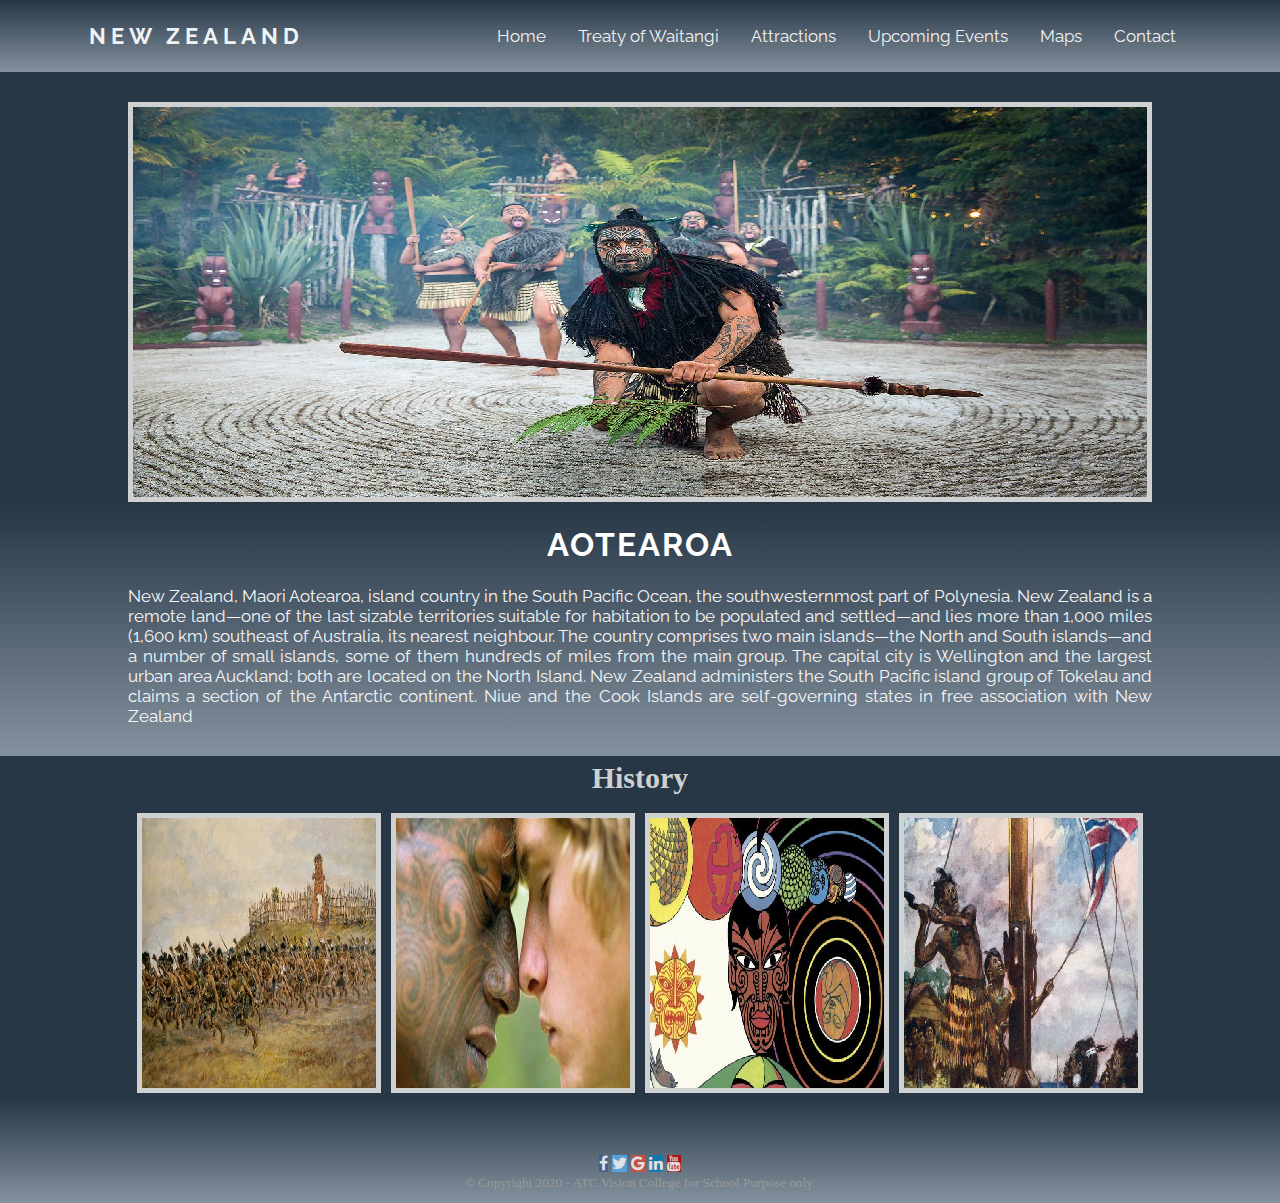
<file: index.html>
<!DOCTYPE html>
<html lang="en">
<head>
    <meta charset="UTF-8">
    <meta name="viewport" content="width=device-width, initial-scale=1.0">
    <meta http-equiv="X-UA-Compatible" content=ie=edge">
    <link href="https://fonts.googleapis.com/css2?family=Raleway:wght@100&display=swap" rel="stylesheet">
    <link rel="stylesheet" href="CSS/webstyle.css">
    <!--w3school css source link for social media icons-->
    <link rel="stylesheet" href="https://cdnjs.cloudflare.com/ajax/libs/font-awesome/4.7.0/css/font-awesome.min.css">
    <link rel="icon" type="image/png" href="icons8-new-zealand-navigation-48.png"/>
    <!---->
    <title>Aotearoa</title>
</head>
<body>
    <nav>
        <div class="logo">
        <h4>New Zealand</h4>
        </div>
        <ul class="nav-links">
          <li>
            <a href="index.html">Home</a>
        </li>
        <li>
            <a href="treatywaitangi.html">Treaty of Waitangi</a>
        </li>
        <li>
            <a href="attractions.html">Attractions</a>
        </li>
        <li>
            <a href="upcomingevents.html">Upcoming Events</a>
        </li>
        <li>
            <a href="map.html">Maps</a>
        </li>
        <li>
            <a href="contactpage.html">Contact</a>
        </li>
        </ul>
        <div class="burger">
            <div class="line1"></div>
            <div class="line2"></div>
            <div class="line3"></div>
        </div>
    </nav>

<!--homepage Image Slideshow-->
   
  <div class="slider">
        
        <img name="slide" width="100%" height="400" margin="5px"/>
    </div>
 <div class="content-area group">

    
    <div class="main-area">
        <h2>Aotearoa</h2>
  
        <p>New Zealand, Maori Aotearoa, island country in the South Pacific Ocean, the southwesternmost part of Polynesia. New Zealand is a remote land—one of the last sizable territories suitable for habitation to be populated and settled—and lies more than 1,000 miles (1,600 km) southeast of Australia, its nearest neighbour. The country comprises two main islands—the North and South islands—and a number of small islands, some of them hundreds of miles from the main group. The capital city is Wellington and the largest urban area Auckland; both are located on the North Island. New Zealand administers the South Pacific island group of Tokelau and claims a section of the Antarctic continent. Niue and the Cook Islands are self-governing states in free association with New Zealand</p>
    </div>

    
<!--3 equal columns source code from w3school instead of text i changed it into image and added overlay text-->
<h3>History</h3>
<div class="container"></div>
<div class="row">
    <div class="column">
      <img src="images/mao.jpg" style="width:100%" height="280">
      <div class="overlay">
        <div class="text" style="width:85%">The <b>Māori</b> are the indigenous Polynesian people of mainland New Zealand. Māori originated with settlers from eastern Polynesia, who arrived in New Zealand in several waves of waka (canoe) voyages between roughly 1320 and 1350.Over several centuries in isolation, these settlers developed their own distinctive culture, whose language, mythology, crafts and performing arts evolved independently from those of other eastern Polynesian cultures. Some early Māori moved to the Chatham Islands where their descendants became New Zealand's other indigenous Polynesian ethnic group, the Moriori.</div>
      </div>
    </div>
    <div class="column">
      <img src="images/hongi.jpg" style="width:100%" height="280">
      <div class="overlay">
        <div class="text" style="width:80%">The arrival of <b>Europeans</b> in New Zealand, starting in the 17th century, brought enormous changes to the Māori way of life. Māori people gradually adopted many aspects of Western society and culture. Initial relations between Māori and Europeans were largely amicable, and with the signing of the Treaty of Waitangi in 1840, the two cultures coexisted. massive land confiscations.</div>
      </div>
    </div>
    <div class="column">
      <img src="images/maui.jpg" style="width:100%" height="280">
      <div class="overlay">
        <div class="text" style="width:80%">According to Māori history, the North Island of New Zealand is known as Te Ika a Maui – 'Maui's fish'. Maui appears in many Māori and Polynesian legends; he was the clever, gifted demigod of supernatural parents. But one of his most impressive achievements was fishing up New Zealand's North Island</div>
      </div>
    </div>
    <div class="column">
        <img src="images/maoflag.jpg" style="width:100%" height="280">
        <div class="overlay">
          <div class="text" style="width:80%">After the New Zealand Wars ended in 1872, the King Country remained closed to Pākehā for more than a decade, until Ngāti Maniapoto leaders agreed to the construction of the North Island Main Trunk railway in the mid-1880s.South Taranaki resisted settler incursions until 1881, when the assertive Parihaka community was dispersed by the colonial army. Resistance flared briefly in Hokianga in 1898, and parts of Urewera remained off-limits to Pākehā until 1916.</div>
        </div>
      </div>
  </div>
 
    
    <div class="footer">
        <footer>
             <!--social media icons-->
    <div class="icon-bar">
        <a href="#" class="facebook"><i class="fa fa-facebook"></i></a> 
        <a href="#" class="twitter"><i class="fa fa-twitter"></i></a> 
        <a href="#" class="google"><i class="fa fa-google"></i></a> 
        <a href="#" class="linkedin"><i class="fa fa-linkedin"></i></a>
        <a href="#" class="youtube"><i class="fa fa-youtube"></i></a> 
      </div>
    
            <small>&copy; Copyright 2020 - ATC Vision College for School Purpose only.</small>
          </footer>
    </div>
    
</div>
    
    <!--Javasript link file-->
    <script src="javascript/javafile.js"></script>


</body>
</html>
</file>
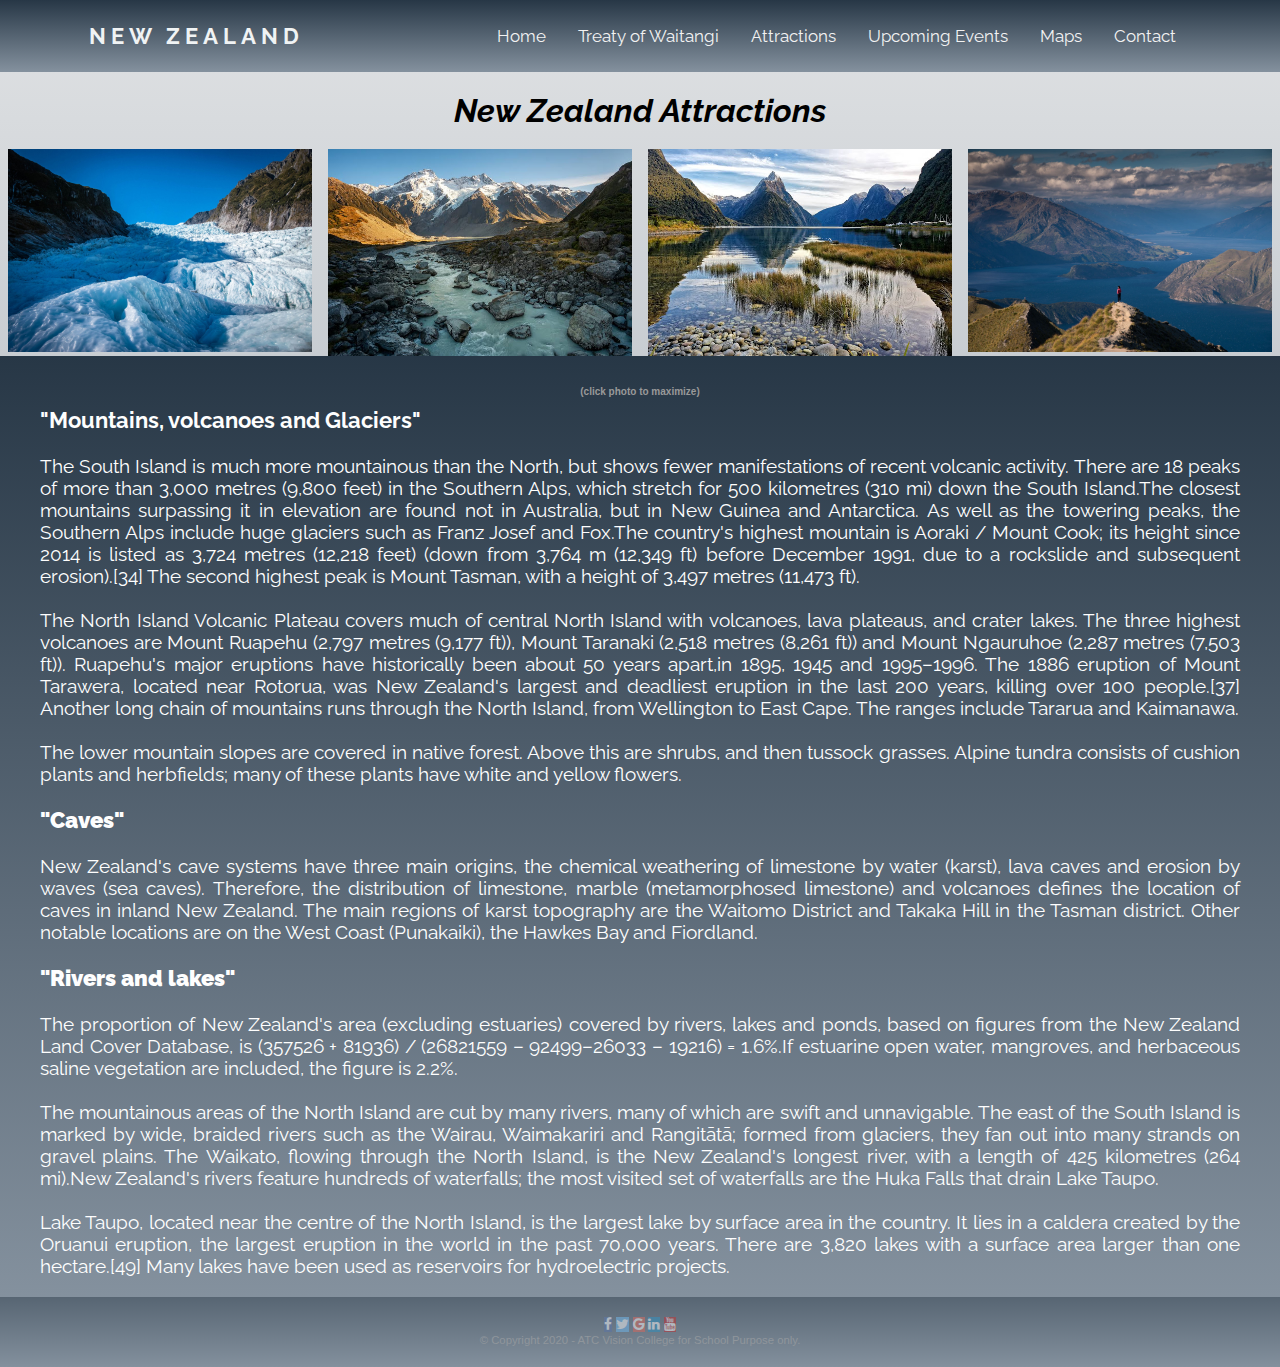
<file: attractions.html>
<!DOCTYPE html>
<html lang="en">
<head>
    <meta charset="UTF-8">
    <meta name="viewport" content="width=device-width, initial-scale=1.0">
    <meta http-equiv="X-UA-Compatible" content=ie=edge">
    <link href="https://fonts.googleapis.com/css2?family=Raleway:wght@100&display=swap" rel="stylesheet">
    <link rel="stylesheet" href="CSS/attractionscss.css">
    <!--w3school css source link for social media icons-->
    <link rel="stylesheet" href="https://cdnjs.cloudflare.com/ajax/libs/font-awesome/4.7.0/css/font-awesome.min.css">
    <link rel="icon" type="image/png" href="icons8-new-zealand-navigation-48.png"/>
    <!---->
    <title>Aotearoa</title>
</head>
<body>
    <nav>
        <div class="logo">
        <h4>New Zealand</h4>
        </div>
        <ul class="nav-links">
          <li>
            <a href="index.html">Home</a>
        </li>
        <li>
            <a href="treatywaitangi.html">Treaty of Waitangi</a>
        </li>
        <li>
            <a href="attractions.html">Attractions</a>
        </li>
        <li>
            <a href="upcomingevents.html">Upcoming Events</a>
        </li>
        <li>
            <a href="map.html">Maps</a>
        </li>
        <li>
            <a href="contactpage.html">Contact</a>
        </li>
        <div class="burger">
            <div class="line1"></div>
            <div class="line2"></div>
            <div class="line3"></div>
        </div>
    </nav>

    <!--Images Slide Modal-->

    <!-- Trigger the Modal -->
    <h1>New Zealand Attractions</h1>

    <div class="row">
      <div class="column">
        <img src="images/foxglacier.jpg" style="width:100%" onclick="openModal();currentSlide(1)" class="hover-shadow cursor">
      </div>
      <div class="column">
        <img src="images/aoraki:mountcook.jpg" style="width:100%" onclick="openModal();currentSlide(2)" class="hover-shadow cursor">
      </div>
      <div class="column">
        <img src="images/milford.jpg" style="width:100%" onclick="openModal();currentSlide(3)" class="hover-shadow cursor">
      </div>
      <div class="column">
        <img src="images/royspeak.jpg" style="width:100%" onclick="openModal();currentSlide(4)" class="hover-shadow cursor">
      </div>
    
    </div>
    
    <div id="myModal" class="modal">
      <span class="close cursor" onclick="closeModal()">&times;</span>
      <div class="modal-content">
    
        <div class="mySlides">
          <div class="numbertext">1 / 4</div>
          <img src="images/foxglacier.jpg" style="width:100%">
        </div>
    
        <div class="mySlides">
          <div class="numbertext">2 / 4</div>
          <img src="images/aoraki:mountcook.jpg" style="width:100%">
        </div>
    
        <div class="mySlides">
          <div class="numbertext">3 / 4</div>
          <img src="images/milford.jpg" style="width:100%">
        </div>
        
        <div class="mySlides">
          <div class="numbertext">4 / 4</div>
          <img src="images/royspeak.jpg" style="width:100%">
        </div>
        
        <a class="prev" onclick="plusSlides(-1)">&#10094;</a>
        <a class="next" onclick="plusSlides(1)">&#10095;</a>
    
        <div class="caption-container">
          <p id="caption"></p>
        </div>
    
    
        <div class="column">
          <img class="demo cursor" src="images/foxglacier.jpg" style="width:100%" onclick="currentSlide(1)" alt="Fox Glacier">
        </div>
        <div class="column">
          <img class="demo cursor" src="images/aoraki:mountcook.jpg" style="width:100%" onclick="currentSlide(2)" alt="Aoraki / Mount Cook ">
        </div>
        <div class="column">
          <img class="demo cursor" src="images/milford.jpg" style="width:100%" onclick="currentSlide(3)" alt="Milford Sound">
        </div>
        <div class="column">
          <img class="demo cursor" src="images/royspeak.jpg" style="width:100%" onclick="currentSlide(4)" alt="Roys Peak">
        </div>
      </div>
    </div>
    <div class="content-area group">

        <div class="main-area">
          <h2>(click photo to maximize)</h2>

          <h3>"Mountains, volcanoes and Glaciers"</h3>
          <br>
    
         <p>The South Island is much more mountainous than the North, but shows fewer manifestations of recent volcanic activity. There are 18 peaks of more than 3,000 metres (9,800 feet) in the Southern Alps, which stretch for 500 kilometres (310 mi) down the South Island.The closest mountains surpassing it in elevation are found not in Australia, but in New Guinea and Antarctica. As well as the towering peaks, the Southern Alps include huge glaciers such as Franz Josef and Fox.The country's highest mountain is Aoraki / Mount Cook; its height since 2014 is listed as 3,724 metres (12,218 feet) (down from 3,764 m (12,349 ft) before December 1991, due to a rockslide and subsequent erosion).[34] The second highest peak is Mount Tasman, with a height of 3,497 metres (11,473 ft).</p>
            <br>
           <p>The North Island Volcanic Plateau covers much of central North Island with volcanoes, lava plateaus, and crater lakes. The three highest volcanoes are Mount Ruapehu (2,797 metres (9,177 ft)), Mount Taranaki (2,518 metres (8,261 ft)) and Mount Ngauruhoe (2,287 metres (7,503 ft)). Ruapehu's major eruptions have historically been about 50 years apart,in 1895, 1945 and 1995–1996. The 1886 eruption of Mount Tarawera, located near Rotorua, was New Zealand's largest and deadliest eruption in the last 200 years, killing over 100 people.[37] Another long chain of mountains runs through the North Island, from Wellington to East Cape. The ranges include Tararua and Kaimanawa.</p> 
            <br>
            <p>The lower mountain slopes are covered in native forest. Above this are shrubs, and then tussock grasses. Alpine tundra consists of cushion plants and herbfields; many of these plants have white and yellow flowers.</p>     
            <br>
            <h3><b>"Caves"</b></h3>
            <br>
         <p>New Zealand's cave systems have three main origins, the chemical weathering of limestone by water (karst), lava caves and erosion by waves (sea caves). Therefore, the distribution of limestone, marble (metamorphosed limestone) and volcanoes defines the location of caves in inland New Zealand. The main regions of karst topography are the Waitomo District and Takaka Hill in the Tasman district. Other notable locations are on the West Coast (Punakaiki), the Hawkes Bay and Fiordland.</p>
            <br>
        <h3><b>"Rivers and lakes"</b></h3>
            <br>
            <p>The proportion of New Zealand's area (excluding estuaries) covered by rivers, lakes and ponds, based on figures from the New Zealand Land Cover Database, is (357526 + 81936) / (26821559 – 92499–26033 – 19216) = 1.6%.If estuarine open water, mangroves, and herbaceous saline vegetation are included, the figure is 2.2%.</p>
            <br>
            <p>The mountainous areas of the North Island are cut by many rivers, many of which are swift and unnavigable. The east of the South Island is marked by wide, braided rivers such as the Wairau, Waimakariri and Rangitātā; formed from glaciers, they fan out into many strands on gravel plains. The Waikato, flowing through the North Island, is the New Zealand's longest river, with a length of 425 kilometres (264 mi).New Zealand's rivers feature hundreds of waterfalls; the most visited set of waterfalls are the Huka Falls that drain Lake Taupo.</p>
            <br>
            <p>Lake Taupo, located near the centre of the North Island, is the largest lake by surface area in the country. It lies in a caldera created by the Oruanui eruption, the largest eruption in the world in the past 70,000 years. There are 3,820 lakes with a surface area larger than one hectare.[49] Many lakes have been used as reservoirs for hydroelectric projects.</p>
        </div>
    


        
    
      </div>
    
      <footer>
         <!--social media icons-->
    <div class="icon-bar">
      <a href="#" class="facebook"><i class="fa fa-facebook"></i></a> 
      <a href="#" class="twitter"><i class="fa fa-twitter"></i></a> 
      <a href="#" class="google"><i class="fa fa-google"></i></a> 
      <a href="#" class="linkedin"><i class="fa fa-linkedin"></i></a>
      <a href="#" class="youtube"><i class="fa fa-youtube"></i></a> 
    </div>
        <small>&copy; Copyright 2020 - ATC Vision College for School Purpose only.</small>
      </footer>
    </div>
    
    <!--Javasript link file-->
    <script src="javascript/javafile.js"></script>

</body>


</html>
</file>
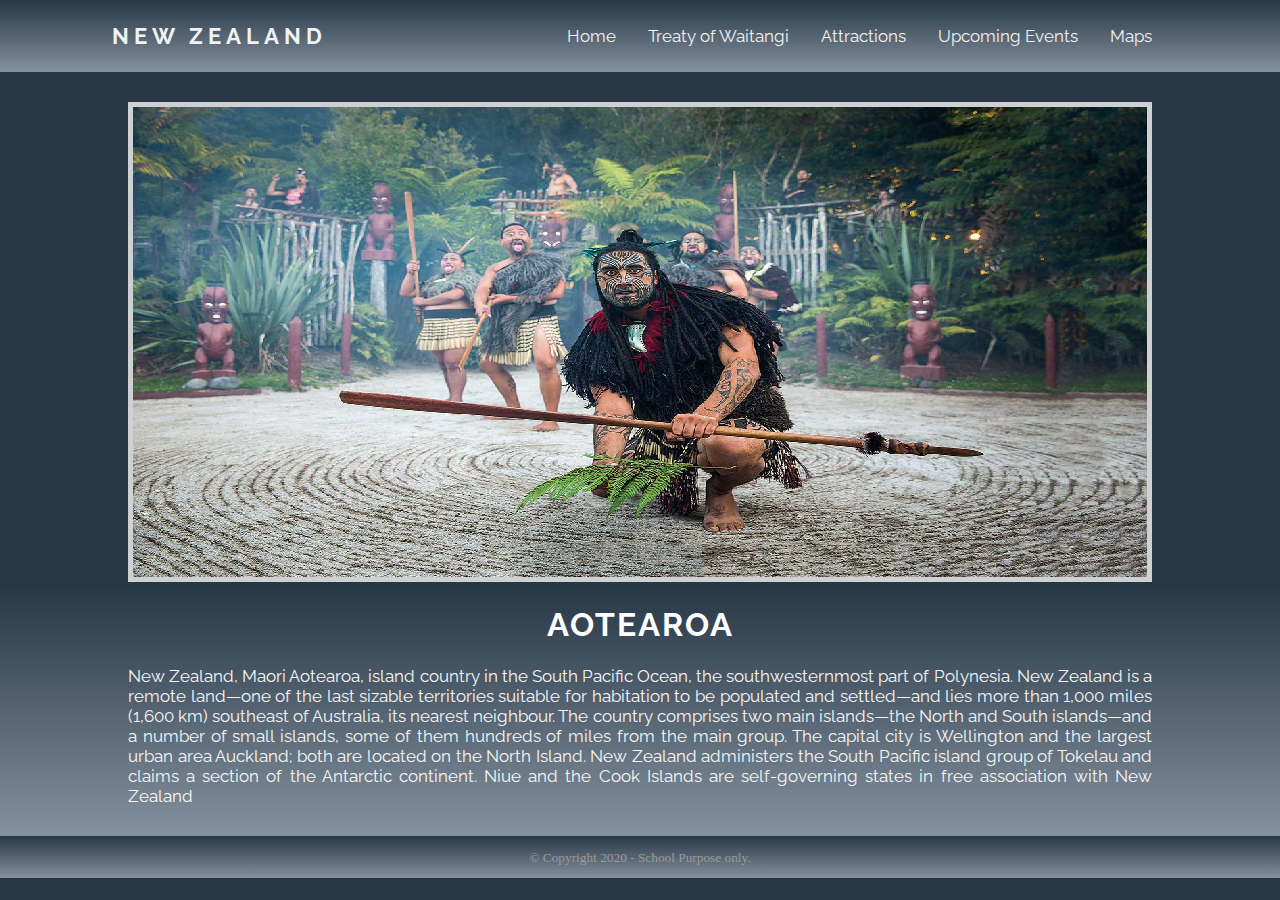
<file: navigation.html>
<!DOCTYPE html>
<html lang="en">
<head>
    <meta charset="UTF-8">
    <meta name="viewport" content="width=device-width, initial-scale=1.0">
    <meta http-equiv="X-UA-Compatible" content=ie=edge">
    <link href="https://fonts.googleapis.com/css2?family=Raleway:wght@100&display=swap" rel="stylesheet">
    <link rel="stylesheet" href="CSS/webstyle.css">
    <link rel="icon" type="image/png" href="icons8-new-zealand-navigation-48.png"/>
    <title>Aotearoa</title>
</head>
<body>
    <nav>
        <div class="logo">
        <h4>New Zealand</h4>
        </div>
        <ul class="nav-links">
            <li>
                <a href="index.html">Home</a>
            </li>
            <li>
                <a href="treatywaitangi.html">Treaty of Waitangi</a>
            </li>
            <li>
                <a href="attractions.html">Attractions</a>
            </li>
            <li>
                <a href="#">Upcoming Events</a>
            </li>
            <li>
                <a href="#">Maps</a>
            </li>
        </ul>
        <div class="burger">
            <div class="line1"></div>
            <div class="line2"></div>
            <div class="line3"></div>
        </div>
    </nav>
    <div class="slider">
        <!--homepage Image Slideshow-->
        <img name="slide" width="100%" height="480" margin="5px"/>
    </div>
 <div class="content-area group">

    
    <div class="main-area">
        <h2>Aotearoa</h2>
  
        <p>New Zealand, Maori Aotearoa, island country in the South Pacific Ocean, the southwesternmost part of Polynesia. New Zealand is a remote land—one of the last sizable territories suitable for habitation to be populated and settled—and lies more than 1,000 miles (1,600 km) southeast of Australia, its nearest neighbour. The country comprises two main islands—the North and South islands—and a number of small islands, some of them hundreds of miles from the main group. The capital city is Wellington and the largest urban area Auckland; both are located on the North Island. New Zealand administers the South Pacific island group of Tokelau and claims a section of the Antarctic continent. Niue and the Cook Islands are self-governing states in free association with New Zealand</p>
    </div>

   
    
    
    <div class="footer">
        <footer>
            <small>&copy; Copyright 2020 - School Purpose only.</small>
          </footer>
    </div>
    
</div>
    
    <!--Javasript link file-->
    <script src="javascript/javafile.js"></script>


</body>
</html>
</file>
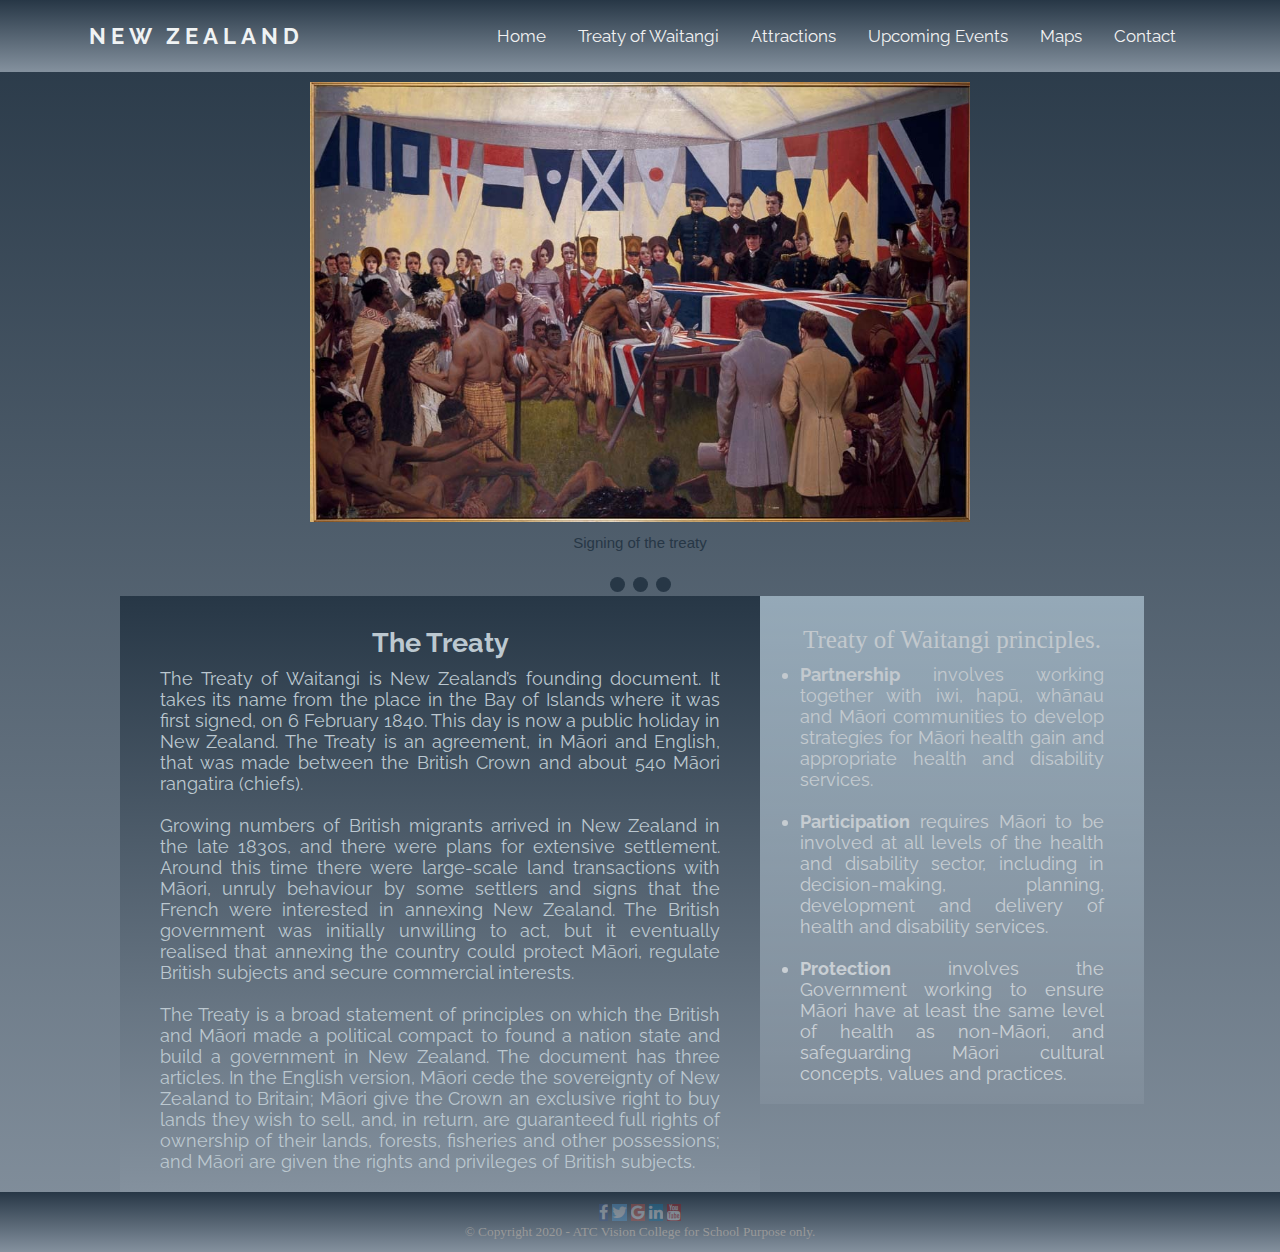
<file: treatywaitangi.html>
<!DOCTYPE html>
<html lang="en">
<head>
    <meta charset="UTF-8">
    <meta name="viewport" content="width=device-width, initial-scale=1.0">
    <meta http-equiv="X-UA-Compatible" content=ie=edge">
    <link href="https://fonts.googleapis.com/css2?family=Raleway:wght@100&display=swap" rel="stylesheet">
    <link rel="stylesheet" href="CSS/treatywaitangi.css">
    <!--w3school css source link for social media icons-->
    <link rel="stylesheet" href="https://cdnjs.cloudflare.com/ajax/libs/font-awesome/4.7.0/css/font-awesome.min.css">
    <link rel="icon" type="image/png" href="icons8-new-zealand-navigation-48.png"/>
    <!---->
    <title>Aotearoa</title>
</head>
<body>
    <nav>
        <div class="logo">
        <h4>New Zealand</h4>
        </div>
        <ul class="nav-links">
          <li>
            <a href="index.html">Home</a>
        </li>
        <li>
            <a href="treatywaitangi.html">Treaty of Waitangi</a>
        </li>
        <li>
            <a href="attractions.html">Attractions</a>
        </li>
        <li>
            <a href="upcomingevents.html">Upcoming Events</a>
        </li>
        <li>
            <a href="map.html">Maps</a>
        </li>
        <li>
            <a href="contactpage.html">Contact</a>
        </li>
        </ul>
        <div class="burger">
            <div class="line1"></div>
            <div class="line2"></div>
            <div class="line3"></div>
        </div>
    </nav>
    <div class="slideshow-container">

        <div class="mySlides fade">
          <img src="images/treaty1.jpg" style="width:100%">
          <div class="text">Signing of the treaty</div>
        </div>
        
        <div class="mySlides fade">
          <img src="images/treaty3.jpg" style="width:100%">
          <div class="text">Waitangi Treaty Copy</div>
        </div>
        
        <div class="mySlides fade">
          <img src="images/treaty5.jpg" style="width:100%">
          <div class="text">Creating understanding about the Treaty</div>
        </div>
        
        </div>
        <br>
        
        <div style="text-align:center">
          <span class="dot" onclick="currentSlide(1)"></span> 
          <span class="dot" onclick="currentSlide(2)"></span> 
          <span class="dot" onclick="currentSlide(3)"></span> 
        </div>
        <div class="content-area group">

            <div class="main-area">
              <h2>The Treaty</h2>
        
             <p>The Treaty of Waitangi is New Zealand’s founding document. It takes its name from the place in the Bay of Islands where it was first signed, on 6 February 1840. This day is now a public holiday in New Zealand. The Treaty is an agreement, in Māori and English, that was made between the British Crown and about 540 Māori rangatira (chiefs).</p>     
                <br>
             <p>Growing numbers of British migrants arrived in New Zealand in the late 1830s, and there were plans for extensive settlement. Around this time there were large-scale land transactions with Māori, unruly behaviour by some settlers and signs that the French were interested in annexing New Zealand. The British government was initially unwilling to act, but it eventually realised that annexing the country could protect Māori, regulate British subjects and secure commercial interests.</p>
                <br>
              <p>The Treaty is a broad statement of principles on which the British and Māori made a political compact to found a nation state and build a government in New Zealand. The document has three articles. In the English version, Māori cede the sovereignty of New Zealand to Britain; Māori give the Crown an exclusive right to buy lands they wish to sell, and, in return, are guaranteed full rights of ownership of their lands, forests, fisheries and other possessions; and Māori are given the rights and privileges of British subjects.</p>
            </div>
        
            <aside class="sidebar">
              <p>Treaty of Waitangi principles.</p>
              <ul class="principles">
                  <li><b>Partnership</b> involves working together with iwi, hapū, whānau and Māori communities to develop strategies for Māori health gain and appropriate health and disability services.</li>
                  <br>
                  <li><b>Participation</b> requires Māori to be involved at all levels of the health and disability sector, including in decision-making, planning, development and delivery of health and disability services.</li>
                  <br>
                  <li><b>Protection</b> involves the Government working to ensure Māori have at least the same level of health as non-Māori, and safeguarding Māori cultural concepts, values and practices.</li>
              </ul>
            </aside>
        
          </div>
        
          <footer>
             <!--social media icons-->
    <div class="icon-bar">
      <a href="#" class="facebook"><i class="fa fa-facebook"></i></a> 
      <a href="#" class="twitter"><i class="fa fa-twitter"></i></a> 
      <a href="#" class="google"><i class="fa fa-google"></i></a> 
      <a href="#" class="linkedin"><i class="fa fa-linkedin"></i></a>
      <a href="#" class="youtube"><i class="fa fa-youtube"></i></a> 
    </div>
            <small>&copy; Copyright 2020 - ATC Vision College for School Purpose only.</small>
          </footer>
        </div>
    <!--Javasript link file-->
    <script src="javascript/javafile.js"></script>
</body>
</html>
</file>
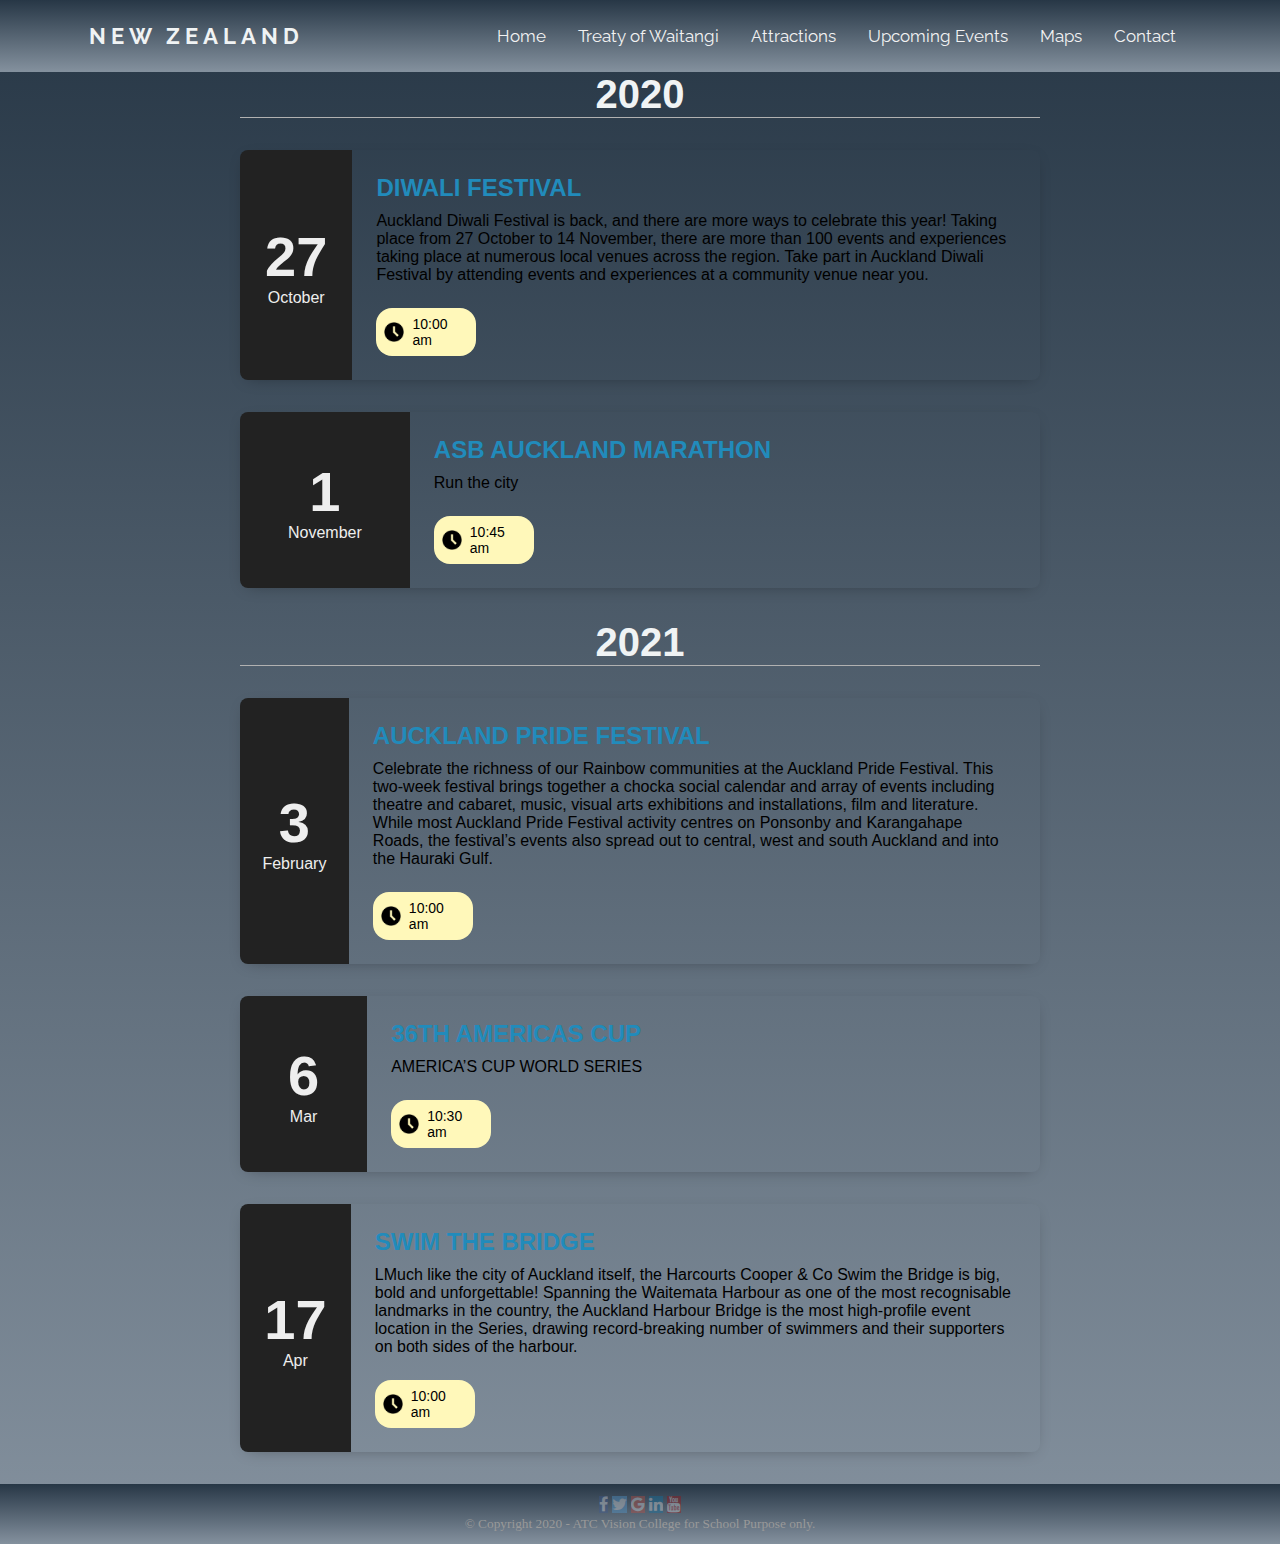
<file: upcomingevents.html>
<!DOCTYPE html>
<html lang="en">
<head>
    <meta charset="UTF-8">
    <meta name="viewport" content="width=device-width, initial-scale=1.0">
    <meta http-equiv="X-UA-Compatible" content=ie=edge">
    <link href="https://fonts.googleapis.com/css2?family=Raleway:wght@100&display=swap" rel="stylesheet">
    <link rel="stylesheet" href="CSS/upcomingevents.css">
    <!--w3school css source link for social media icons-->
    <link rel="stylesheet" href="https://cdnjs.cloudflare.com/ajax/libs/font-awesome/4.7.0/css/font-awesome.min.css">
    <link rel="icon" type="image/png" href="icons8-new-zealand-navigation-48.png"/>
    <!---->
    <title>Aotearoa</title>
</head>

<body>
    <nav>
        <div class="logo">
        <h4>New Zealand</h4>
        </div>
        <ul class="nav-links">
            <li>
                <a href="index.html">Home</a>
            </li>
            <li>
                <a href="treatywaitangi.html">Treaty of Waitangi</a>
            </li>
            <li>
                <a href="attractions.html">Attractions</a>
            </li>
            <li>
                <a href="upcomingevents.html">Upcoming Events</a>
            </li>
            <li>
                <a href="map.html">Maps</a>
            </li>
            <li>
                <a href="contactpage.html">Contact</a>
            </li>
        </ul>
        <div class="burger">
            <div class="line1"></div>
            <div class="line2"></div>
            <div class="line3"></div>
        </div>
    </nav>




    <!--source code from https://www.youtube.com/watch?v=2_mH8HyZLvA -->


    <div class="event-container">
        <h3 class="year">2020</h3>
  
        <div class="event">
          <div class="event-left">
            <div class="event-date">
              <div class="date">27</div>
              <div class="month">October</div>
            </div>
          </div>
  
          <div class="event-right">
            <h3 class="event-title">Diwali Festival</h3>
  
            <div class="event-description">
                Auckland Diwali Festival is back, and there are more ways to celebrate this year!
                Taking place from 27 October to 14 November, there are more than 100 events and experiences taking place at numerous local venues across the region.
                Take part in Auckland Diwali Festival by attending events and experiences at a community venue near you.
                
                
            </div>
  
            <div class="event-timing">
              <img src="images/time.png" alt="" /> 10:00 am
            </div>
          </div>
        </div>
  
        <div class="event">
          <div class="event-left">
            <div class="event-date">
              <div class="date">1</div>
              <div class="month">November</div>
            </div>
          </div>
  
          <div class="event-right">
            <h3 class="event-title">ASB Auckland Marathon</h3>
  
            <div class="event-description">
              Run the city
            </div>
  
            <div class="event-timing">
              <img src="images/time.png" alt="" /> 10:45 am
            </div>
          </div>
        </div>
  
        <h3 class="year">2021</h3>
  
        <div class="event">
          <div class="event-left">
            <div class="event-date">
              <div class="date">3</div>
              <div class="month">February</div>
            </div>
          </div>
  
          <div class="event-right">
            <h3 class="event-title">Auckland Pride Festival</h3>
  
            <div class="event-description">
                Celebrate the richness of our Rainbow communities at the Auckland Pride Festival. This two-week festival brings together a chocka social calendar and array of events including theatre and cabaret, music, visual arts exhibitions and installations, film and literature. While most Auckland Pride Festival activity centres on Ponsonby and Karangahape Roads, the festival’s events also spread out to central, west and south Auckland and into the Hauraki Gulf.
            </div>
  
            <div class="event-timing">
              <img src="images/time.png" alt="" /> 10:00 am
            </div>
          </div>
        </div>
  
        <div class="event">
          <div class="event-left">
            <div class="event-date">
              <div class="date">6</div>
              <div class="month">Mar</div>
            </div>
          </div>
  
          <div class="event-right">
            <h3 class="event-title">36th Americas Cup</h3>
  
            <div class="event-description">
                AMERICA’S CUP WORLD SERIES
            </div>
  
            <div class="event-timing">
              <img src="images/time.png" alt="" /> 10:30 am
            </div>
          </div>
        </div>
  
        <div class="event">
          <div class="event-left">
            <div class="event-date">
              <div class="date">17</div>
              <div class="month">Apr</div>
            </div>
          </div>
  
          <div class="event-right">
            <h3 class="event-title">Swim The Bridge</h3>
  
            <div class="event-description">
              LMuch like the city of Auckland itself, the Harcourts Cooper & Co Swim the Bridge is big, bold and unforgettable! Spanning the Waitemata Harbour as one of the most recognisable landmarks in the country, the Auckland Harbour Bridge is the most high-profile event location in the Series, drawing record-breaking number of swimmers and their supporters on both sides of the harbour.
            </div>
  
            <div class="event-timing">
              <img src="images/time.png" alt="" /> 10:00 am
            </div>
          </div>
        </div>
  
          </div>
        </div>
      </div>


    <div class="footer">
        <footer>
             <!--social media icons-->
         <div class="icon-bar">
        <a href="#" class="facebook"><i class="fa fa-facebook"></i></a> 
        <a href="#" class="twitter"><i class="fa fa-twitter"></i></a> 
        <a href="#" class="google"><i class="fa fa-google"></i></a> 
        <a href="#" class="linkedin"><i class="fa fa-linkedin"></i></a>
        <a href="#" class="youtube"><i class="fa fa-youtube"></i></a> 
      </div>
    
            <small>&copy; Copyright 2020 - ATC Vision College for School Purpose only.</small>
          </footer>
    </div>
    
</div>
    
</body>
</html>
</file>
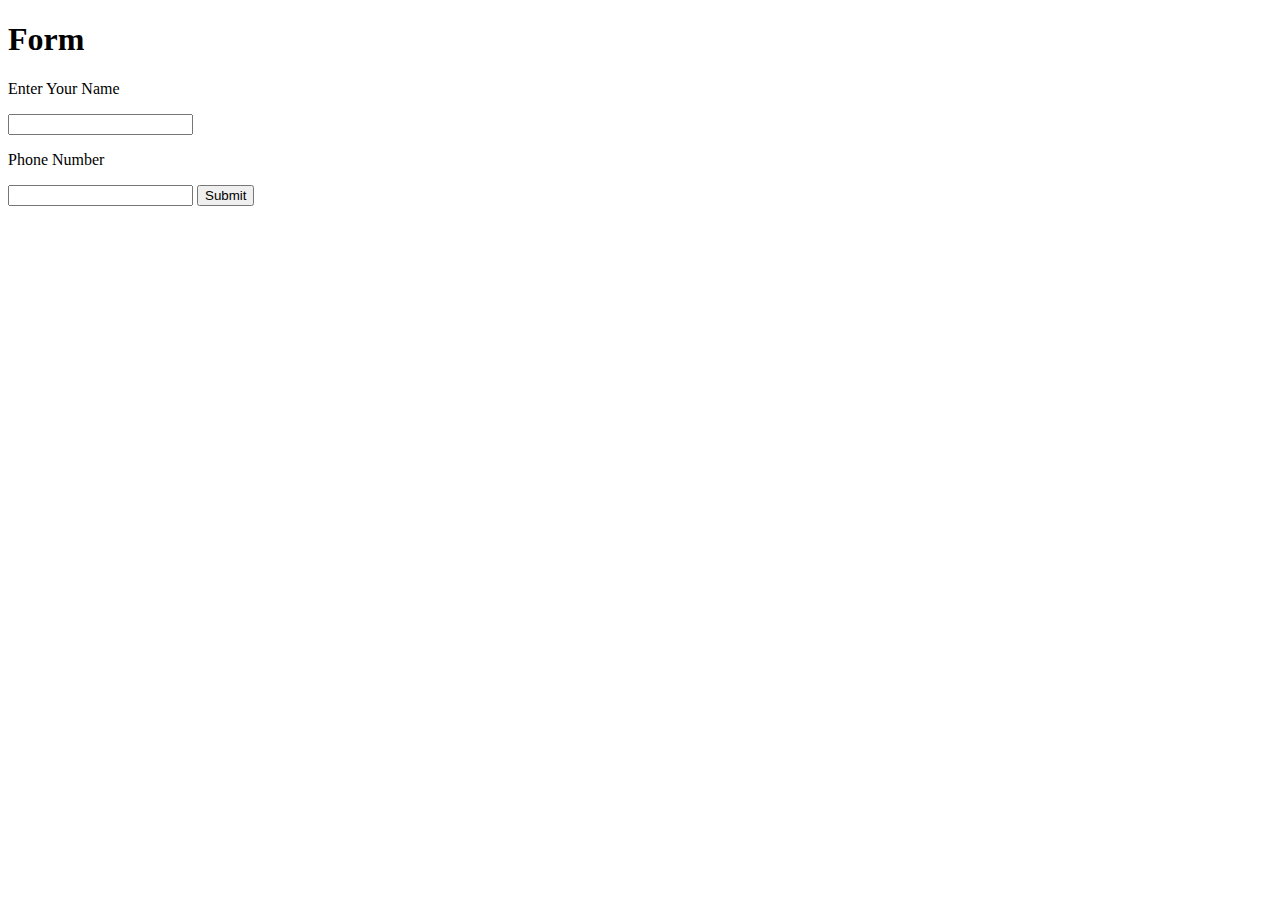
<file: javascript/form.html>
<!DOCTYPE html>
<html lang="en">
    <head>
        <meta charset="utf-8">
        <meta name="viewport" content="width=device-width, initial-scale=1.0">
        <link rel="stylesheet" href="form.js">
    </head>
<body>
    <title>Form</title>

    <h1>Form</h1>

    <p>Enter Your Name</p>

    <input id="name">

    <p>Phone Number</p>

    <input id="numb">

    <button type="submit" onclick="myFunction()">Submit</button>
    <p id="demo"></p>
</body>

</html>
</file>
<file: CSS/webstyle.css>
*{
    margin: 0px;
    padding: 0px;
    box-sizing: border-box;
}
 /* all navigation layout */
nav{
    display: flex;
    justify-content: space-around;
    align-items: center;
    min-height: 8vh;
    font-family: 'Raleway', sans-serif;
    background-color: #273746;
    background-image: -webkit-gradient(
    linear,
    left top,
    left bottom,
    from(#273746),
    to(#84919E )
    );
}
body{
    height: 100%;
    margin: 0;
    padding: 0;
    background-color: #273746;
}


/*slideshow*/
.slider{
  margin-top: 30px;
    display: block;
    margin-left: auto;
    margin-right: auto;
    width: 80%;
    height: auto;
    animation: slide 20s infinite;
    box-sizing: border-box;
}
@keyframes slide{
    25%{
        background: url(1.jpg);  
    }
    50%{
        background: url(2.jpg);   
    }
    75%{
        background: url(3.jpg);       
    }
    100%{
        background: url(4.jpg);     
    }
}

/* New Zealand logo */
.logo{
  color: #F0F3F4;
  text-transform: uppercase;
  letter-spacing: 5px;
  font-size: 22px;
}
/* Navigations Links */
.nav-links{
  display: flex;
  justify-content: space-around;  
  
}
.nav-links li{
  list-style: none;
}
.nav-links a{
  color: #F0F3F4;
  float: left;
  display: block;
  color: #f2f2f2;
  text-align: center;
  padding: 14px 16px;
  text-decoration: none;
  font-size: 17px;
}
.nav-links a:hover{
  background-color:#5D6D7E;
  opacity: .8;
}
/* devices menubar */
.burger{
  display: none;
  cursor: pointer;
}
.burger div{
  width: 25px;
  height: 3px;
  background-color: #F0F3F4;
  margin: 5px;
  transition: all 0.3s ease;
  
}
/* device responsive layout */
@media screen and (max-width:1024px){
  .nav-links{
      width: 50%;
  }
}
@media screen and (max-width:768px){
  body{
      overflow-x: hidden;
  }
  .nav-links{
      position: absolute;
      right: 0px;
      height: 92vh;
      top: 8vh;
      background-color: #5D6D7E;
      display: flex;
      flex-direction: column;
      align-items: center;
      width: 50%;
      transform: translateX(100%);
      transition: transform 0.5s ease-in;
  }
  .nav-links li{
      opacity: 0.8;
  }
  .nav-links li:hover{
    background-color: white;
    
  }
  .burger{
      display: block;
  }
}
.nav-active{
  transform: translateX(0%);
}

@keyframes navlinkFade{
  from{
      opacity: 0;
      transform: translateX(50px);

  }
  to{
      opacity: 1;
      transform: translateX(0px);

  }
}
.toggle .line1{
  transform: rotate(-45deg)translate(-5px,6px);

}
.toggle .line2{
  opacity: 0;
}
.toggle .line3{
  transform: rotate(45deg) translate(-5px,-6px);
}
.main-area {
    box-sizing: border-box;
    border-bottom: #84919E;
    border-top: #84919E;
    background-color: #273746;
    background-image: -webkit-gradient(
    linear,
    left top,
    left bottom,
    from(#273746),
    to(#84919E )
    );
}
/* Main Column Typography */
.main-area h2 {
    padding-top: 20px;
    text-align: center;
    font-size: 200%;
    font-family: 'Raleway', sans-serif;
    letter-spacing: 2px;
    word-spacing: 10px;
    text-transform: uppercase;
    color: white;
    
  }
  
  .main-area p {
    padding-top: 20px;
    padding-bottom: 30px;
    font-family: 'Raleway', sans-serif;
    font-size: 108%;
    display: block;
    margin-left: auto;
    margin-right: auto;
    width: 80%;
    text-align: justify;
    color: #F6F6F6;
  }

  
/* Create three equal columns that floats next to each other */
.container{
  display: block;
  margin-left: auto;
  margin-right: auto;
  width: 50%;
}
h2{
    text-align: center;
    font-family: 'Bad Script', cursive;
    color: #F6F6F6;
    margin-bottom: 3px;
}

/*The Column Photos and the overlay code sourse is from w3school but I did change some of the codes from my own understanding to achieved the overlay effects to the photos with a text*/
.column {
    float: left;
    width: 33.33%;
    padding: 5px;
    position: relative;
  }
  
  /* Clearfix (clear floats) */
  .row {
    display: -ms-flexbox; /* IE10 */
    display: flex;
    -ms-flex-wrap: wrap; /* IE10 */
    flex-wrap: wrap;
    padding: 0 4px;
    margin-left: auto;
    margin-right: auto;
    width: 80%;
  }
  .column {
    -ms-flex: 25%; /* IE10 */
    flex: 25%;
  }
  
  .column img {
    margin-top: 8px;
    vertical-align: middle;
    width: 100%;
  }

  /* Responsive layout HISTORY- makes a two column-layout instead of four columns */
h3{
    font-family: 'Chilanka', cursive;
    color:#CED0D1 ;
    text-align: center;
    font-size: 30px;
    margin-top: 5px;
    margin-bottom: 5px;
}
img {
    border: 5px solid #CED0D1;
  }

@media screen and (max-width: 800px) {
    .column {
      -ms-flex: 50%;
      flex: 50%;
      max-width: 50%;
    }
  }
  
  /* Responsive layout - makes the two columns stack on top of each other instead of next to each other */
  @media screen and (max-width: 600px) {
    .column {
      -ms-flex: 100%;
      flex: 100%;
      max-width: 100%;
    }
  }
  .column:hover .overlay {
    height: 100%;
  }
  .overlay {
    position: absolute;
    bottom: 0;
    left: 0;
    right: 0;
    background-color: #273746;
    opacity: 0.8;
    overflow: hidden;
    width: 100%;
    height: 0;
    transition: .5s ease;
  }
  
  .text {
    font-family: 'Chilanka', cursive;
    color: white;
    text-align: center;
    font-size: 12px;
    position: absolute;
    top: 50%;
    left: 50%;
    -webkit-transform: translate(-50%, -50%);
    -ms-transform: translate(-50%, -50%);
    transform: translate(-50%, -50%);
  }
      


 /*social media side icons from w3school website code*/
 .icon-bar{
   margin-top: 45px;
 }
 
 .icon-bar a:hover {
    background-color:#5D6D7E;
    opacity: 0.8;
  }
  
  .facebook {
    background: #3B5998;
    opacity: 0.8;
    color: white;
    
  }
  
  .twitter {
    background: #55ACEE;
    opacity: 0.8;
    color: white;
  }
  
  .google {
    background: #dd4b39;
    opacity: 0.8;
    color: white;
  }
  
  .linkedin {
    background: #007bb5;
    opacity: 0.8;
    color: white;
  }
  
  .youtube {
    background: #bb0000;
    opacity: 0.8;
    color: white;
  }
  
  .content {
    margin-left: 75px;
    opacity: 0.3;
    font-size: 30px;
  }
  /*footer udemy class code source and w3school*/
  
footer {
    display: block;
    left: 0;
    bottom: 0;
    width: 100%;
    margin: 0%;
    text-align: center;
    color: #999;
    padding-top: 12px;
    padding-bottom: 12px;
    background-color: #273746;
    background-image: -webkit-gradient(
    linear,
    left top,
    left bottom,
    from(#273746),
    to(#84919E )
    );
    }

.fix {
  clear: both;
}
.group:before,
.group:after {
  content: "";
  display: table;
}

.group:after {
  clear: both;
}

.group {
  zoom: 1;
}

img {
  image-rendering: auto;
  image-rendering: crisp-edges;
  image-rendering: pixelated;
}
</file>
<file: CSS/attractionscss.css>
* {
    margin: 0;
    padding: 0;
    box-sizing: border-box;
  }
 /* all navigation layout */
nav{
    display: flex;
    justify-content: space-around;
    align-items: center;
    min-height: 8vh;
    font-family: 'Raleway', sans-serif;
    background-color: #273746;
    background-image: -webkit-gradient(
    linear,
    left top,
    left bottom,
    from(#273746),
    to(#84919E )
    );
}
h3{
  color: #fefefe;
}
p{
  color:#fefefe;

}
body{
  background-color: #E0E2E4 ;
  background-image: -webkit-gradient(
  linear,
  left top,
  left bottom,
  from(#E0E2E4 ),
  to(#84919E )
  );
}
/* New Zealand logo */
.logo{
    color: #F0F3F4;
    text-transform: uppercase;
    letter-spacing: 5px;
    font-size: 22px;
}
/* Navigations Links */
.nav-links{
    display: flex;
    justify-content: space-around;  
    
}
.nav-links li{
    list-style: none;
}
.nav-links a{
    color: #F0F3F4;
    float: left;
    display: block;
    color: #f2f2f2;
    text-align: center;
    padding: 14px 16px;
    text-decoration: none;
    font-size: 17px;
}
.nav-links a:hover{
    background-color:#5D6D7E;
    opacity: .8;
}
/* devices menubar */
.burger{
    display: none;
    cursor: pointer;
}
.burger div{
    width: 25px;
    height: 3px;
    background-color: #F0F3F4;
    margin: 5px;
    transition: all 0.3s ease;
    
}
/* device responsive layout */
@media screen and (max-width:1024px){
    .nav-links{
        width: 50%;
    }
}
@media screen and (max-width:768px){
    body{
        overflow-x: hidden;
    }
    .nav-links{
        position: absolute;
        right: 0px;
        height: 92vh;
        top: 8vh;
        background-color: #5D6D7E;
        display: flex;
        flex-direction: column;
        align-items: center;
        width: 50%;
        transform: translateX(100%);
        transition: transform 0.5s ease-in;
    }
    .nav-links li{
        opacity: 0.8;
    }
    .nav-links li:hover{
       background-color: white;
    }
    .burger{
        display: block;
    }
}
.nav-active{
    transform: translateX(0%);
}

@keyframes navlinkFade{
    from{
        opacity: 0;
        transform: translateX(50px);

    }
    to{
        opacity: 1;
        transform: translateX(0px);

    }
}
.toggle .line1{
    transform: rotate(-45deg)translate(-5px,6px);

}
.toggle .line2{
    opacity: 0;
}
.toggle .line3{
    transform: rotate(45deg) translate(-5px,-6px);
}
@import url('https://fonts.googleapis.com/css?family=Acme&display=swap');


/* Slide or Photos CSS Code */

#myImg {
  border-radius: 5px;
  cursor: pointer;
  transition: 0.3s;
}

#myImg:hover {opacity: 0.7;}

/* The Modal (background) */
.modal {
  display: none; /* Hidden by default */
  position: fixed; /* Stay in place */
  z-index: 1; /* Sit on top */
  padding-top: 100px; /* Location of the box */
  left: 0;
  top: 0;
  width: 100%; /* Full width */
  height: 100%; /* Full height */
  overflow: auto; /* Enable scroll if needed */
  background-color: rgb(0,0,0); /* Fallback color */
  background-color: rgba(0,0,0,0.9); /* Black w/ opacity */
}
h1{
  margin-top: 20px;
  margin-bottom: 20px;
  text-align:center;
  font-family: 'Raleway', sans-serif;
  font-style: oblique;
  
}
h2{
  text-align:center;
  font-size: 10px;
  margin-top: 10px;
  margin-bottom: 10px;
  font-family: 'Montserrat', sans-serif;
  color: #999;

}

/* Modal Content (image) */
body {
  font-family: Verdana, sans-serif;
  margin: 0;
}

* {
  box-sizing: border-box;
}

.row > .column {
  padding: 0 8px;
}

.row:after {
  content: "";
  display: table;
  clear: both;
}

.column {
  float: left;
  width: 25%;
}

/* The Modal (background) */
.modal {
  display: none;
  position: fixed;
  z-index: 1;
  padding-top: 100px;
  left: 0;
  top: 0;
  width: 100%;
  height: 100%;
  overflow: auto;
  background-color: black;
}

/* Modal Content */
.modal-content {
  position: relative;
  background-color: #fefefe;
  margin: auto;
  padding: 0;
  width: 90%;
  max-width: 1200px;
}

/* The Close Button */
.close {
  color: white;
  position: absolute;
  top: 10px;
  right: 25px;
  font-size: 35px;
  font-weight: bold;
}

.close:hover,
.close:focus {
  color: #999;
  text-decoration: none;
  cursor: pointer;
}

.mySlides {
  display: none;
}

.cursor {
  cursor: pointer;
}

/* Next & previous buttons */
.prev,
.next {
  cursor: pointer;
  position: absolute;
  top: 50%;
  width: auto;
  padding: 16px;
  margin-top: -50px;
  color: white;
  font-weight: bold;
  font-size: 20px;
  transition: 0.6s ease;
  border-radius: 0 3px 3px 0;
  user-select: none;
  -webkit-user-select: none;
}

/* Position the "next button" to the right */
.next {
  right: 0;
  border-radius: 3px 0 0 3px;
}

/* On hover, add a black background color with a little bit see-through */
.prev:hover,
.next:hover {
  background-color: rgba(0, 0, 0, 0.8);
}

/* Number text (1/3 etc) */
.numbertext {
  color: #f2f2f2;
  font-size: 12px;
  padding: 8px 12px;
  position: absolute;
  top: 0;
}

img {
  margin-bottom: -4px;
}

.caption-container {
  text-align: center;
  background-color: black;
  padding: 2px 16px;
  color: white;
}

.demo {
  opacity: 0.1;
}

.active,
.demo:hover {
  opacity: 1;
}

img.hover-shadow {
  transition: 0.3s;
}

.hover-shadow:hover {
  box-shadow: 0 4px 8px 0 rgba(0, 0, 0, 0.2), 0 6px 20px 0 rgba(0, 0, 0, 0.19);
}


/*content area*/
.content-area {
  text-align: justify;
  font-family: 'Raleway', sans-serif;
  background-color: #273746;
  background-image: -webkit-gradient(
  linear,
  left top,
  left bottom,
  from(#273746),
  to(#84919E )
  );
}

.main-area {
  width: 100%;
  float: left;
  padding-right: 40px;
  box-sizing: border-box;
  padding: 20px 40px;
  box-sizing: border-box;
  font-size: 120%;
  color:#BCC8D0;
  background-color: #273746;
  background-image: -webkit-gradient(
  linear,
  left top,
  left bottom,
  from(#273746),
  to(#84919E )
  );
}
  
/*social media side icons from w3school website code*/

.icon-bar a:hover {
  background-color:#5D6D7E;
  opacity: 0.8;
}

.facebook {
  background: #3B5998;
  opacity: 0.8;
  color: white;
  
}

.twitter {
  background: #55ACEE;
  opacity: 0.8;
  color: white;
}

.google {
  background: #dd4b39;
  opacity: 0.8;
  color: white;
}

.linkedin {
  background: #007bb5;
  opacity: 0.8;
  color: white;
}

.youtube {
  background: #bb0000;
  opacity: 0.8;
  color: white;
}

.content {
  margin-left: 75px;
  opacity: 0.3;
  font-size: 30px;
}

/*footer*/
footer {
  text-align: center;
  font-size: 85%;
  color: #999;
  padding-bottom: 20px;
  padding-top: 20px;
  background-color: #273746;
  opacity: .5;
  background-image: -webkit-gradient(
  linear,
  left top,
  left bottom,
  from(#273746),
  to(#84919E )
  );
}

.fix {
  clear: both;
}

  
  .group:before,
  .group:after {
    content: "";
    display: table;
  }
  
  .group:after {
    clear: both;
  }
  
  .group {
    zoom: 1;
  }
</file>
<file: CSS/treatywaitangi.css>
*{
    margin: 0px;
    padding: 0px;
    box-sizing: border-box;
}
 /* all navigation layout */
nav{
    display: flex;
    justify-content: space-around;
    align-items: center;
    min-height: 8vh;
    font-family: 'Raleway', sans-serif;
    background-color: #273746;
    background-image: -webkit-gradient(
    linear,
    left top,
    left bottom,
    from(#273746),
    to(#84919E )
    );
}
body{
  background-color: #273746;
    background-image: -webkit-gradient(
    linear,
    left top,
    left bottom,
    from(#273746),
    to(#84919E )
    );
    
}
h2{
    text-align: center;
    margin-top: 10px;
    margin-bottom: 10px;
    
}
/* Slideshow container */
.slideshow-container {
    max-width: 660px;
    margin: auto;
    padding-top: 10px;
  }
  

  
  /* On hover, add a black background color with a little bit see-through */
  .prev:hover, .next:hover {
    background-color: rgba(0,0,0,0.8);
  }
  
  /* Caption text */
  .text {
    color: #273746;
    font-size: 15px;
    padding: 8px 12px;
    bottom: 8px;
    width: 100%;
    text-align: center;
    font-family: 'Montserrat', sans-serif;
  }

  
  /* The dots/bullets/indicators */
  .dot {
    cursor: pointer;
    height: 15px;
    width: 15px;
    margin: 0 2px;
    background-color: #273746;
    border-radius: 50%;
    display: inline-block;
    transition: background-color 0.6s ease;
  }
  
  .active, .dot:hover {
    background-color: #717171;
  }
  
  /* Fading animation */
  .fade {
    -webkit-animation-name: fade;
    -webkit-animation-duration: 1.5s;
    animation-name: fade;
    animation-duration: 1.5s;
  }
  
  @-webkit-keyframes fade {
    from {opacity: .4} 
    to {opacity: 1}
  }
  
  @keyframes fade {
    from {opacity: .4} 
    to {opacity: 1}
  }
  
  /* On smaller screens, decrease text size */
  @media only screen and (max-width: 300px) {
    .prev, .next,.text {font-size: 11px}
  }


.fix {
  clear: both;
}


/* New Zealand logo  nav area*/
.logo{
    color: #F0F3F4;
    text-transform: uppercase;
    letter-spacing: 5px;
    font-size: 22px;
}
/* Navigations Links */
.nav-links{
    display: flex;
    justify-content: space-around;  
    
}
.nav-links li{
    list-style: none;
}
.nav-links a{
    color: #F0F3F4;
    float: left;
    display: block;
    color: #f2f2f2;
    text-align: center;
    padding: 14px 16px;
    text-decoration: none;
    font-size: 17px;
}
.nav-links a:hover{
    background-color:#5D6D7E;
    opacity: .8;
}
/* devices menubar */
.burger{
    display: none;
    cursor: pointer;
}
.burger div{
    width: 25px;
    height: 3px;
    background-color: #F0F3F4;
    margin: 5px;
    transition: all 0.3s ease;
    
}
/* device responsive layout */
@media screen and (max-width:1024px){
    .nav-links{
        width: 50%;
    }
}
@media screen and (max-width:768px){
    body{
        overflow-x: hidden;
    }
    .nav-links{
        position: absolute;
        right: 0px;
        height: 92vh;
        top: 8vh;
        background-color: #5D6D7E;
        display: flex;
        flex-direction: column;
        align-items: center;
        width: 50%;
        transform: translateX(100%);
        transition: transform 0.5s ease-in;
    }
    .nav-links li{
        opacity: 0.8;
    }
    .nav-links li:hover{
      background-color: white;
      
    }
    .burger{
        display: block;
    }
}
.nav-active{
    transform: translateX(0%);
}

@keyframes navlinkFade{
    from{
        opacity: 0;
        transform: translateX(50px);

    }
    to{
        opacity: 1;
        transform: translateX(0px);

    }
}
.toggle .line1{
    transform: rotate(-45deg)translate(-5px,6px);

}
.toggle .line2{
    opacity: 0;
}
.toggle .line3{
    transform: rotate(45deg) translate(-5px,-6px);
}


.content-area {
    text-align: justify;
    font-family: 'Raleway', sans-serif;
   
  }
  
  .main-area {
    margin-left: 120px;
    margin-right: auto;
    width: 50%;
    float: left;
    padding: 20px 40px;
    box-sizing: border-box;
    font-size: 114%;
    color:#BCC8D0;
    background-color: #273746;
    background-image: -webkit-gradient(
    linear,
    left top,
    left bottom,
    from(#273746),
    to(#84919E )
    );
    
  }
  
  .sidebar {
    margin-left: auto;
    margin-right: auto;
    width: 30%;
    float: left;
    padding: 20px 40px;
    box-sizing: border-box;
    font-size: 114%;
    color: #F0F3F4;
    background-color: #B1C7D6 ;
    opacity: .7;
    background-image: -webkit-gradient(
    linear,
    left top,
    left bottom,
    from(#B1C7D6 ),
    to(#84919E )
    );
  
    }
  .sidebar p {
      text-align: center;
      font-family: 'Nixie One', cursive;
      margin-top: 10px;
      margin-bottom: 10px;
      font-size: 25px;
  }

  /* Responsive Layout for main-area and sidebar on devices */

  @media screen and (max-width: 700px) {
    .sidebar {
      width: 100%;
      height: auto;
      position: relative;
    }
    .sidebar a {float: left;}
  .main-area {margin-left: 0;
    width: 100%;
    height: auto;
    position: relative;}

  }
  
  /*social media side icons from w3school website code*/

  .icon-bar a:hover {
    background-color: #000;
    opacity: 0.5;
  }
  
  .facebook {
    background: #3B5998;
    opacity: 0.3;
    color: white;
    
  }
  
  .twitter {
    background: #55ACEE;
    opacity: 0.3;
    color: white;
  }
  
  .google {
    background: #dd4b39;
    opacity: 0.3;
    color: white;
  }
  
  .linkedin {
    background: #007bb5;
    opacity: 0.3;
    color: white;
  }
  
  .youtube {
    background: #bb0000;
    opacity: 0.3;
    color: white;
  }
  
  .content {
    margin-left: 75px;
    opacity: 0.3;
    font-size: 30px;
  }

  /*footer udemy class code source*/
  
  footer {
    display: block;
    left: 0;
    bottom: 0;
    width: 100%;
    margin: 0%;
    text-align: center;
    color: #999;
    padding-top: 12px;
    padding-bottom: 12px;
    background-color: #273746;
    background-image: -webkit-gradient(
    linear,
    left top,
    left bottom,
    from(#273746),
    to(#84919E )
    );
    }
  .fix {
    clear: both;
  }
  
  .row:before,
  .row:after,
  .group:before,
  .group:after {
  content: "";
  display: table;
  }
  
  .group:after {
    clear: both;
  }
  
  .group {
    zoom: 1;
  }
</file>
<file: CSS/upcomingevents.css>
*{
    margin: 0px;
    padding: 0px;
    box-sizing: border-box;
}
 /* all navigation layout */
nav{
    display: flex;
    justify-content: space-around;
    align-items: center;
    min-height: 8vh;
    font-family: 'Raleway', sans-serif;
    background-color: #273746;
    background-image: -webkit-gradient(
    linear,
    left top,
    left bottom,
    from(#273746),
    to(#84919E )
    );
}
body{
  background-color: #273746;
    background-image: -webkit-gradient(
    linear,
    left top,
    left bottom,
    from(#273746),
    to(#84919E )
    );
    
}


/* New Zealand logo  nav area*/
.logo{
    color: #F0F3F4;
    text-transform: uppercase;
    letter-spacing: 5px;
    font-size: 22px;
}
/* Navigations Links */
.nav-links{
    display: flex;
    justify-content: space-around;  
    
}
.nav-links li{
    list-style: none;
}
.nav-links a{
    color: #F0F3F4;
    float: left;
    display: block;
    color: #f2f2f2;
    text-align: center;
    padding: 14px 16px;
    text-decoration: none;
    font-size: 17px;
}
.nav-links a:hover{
    background-color:#5D6D7E;
    opacity: .8;
}
/* devices menubar */
.burger{
    display: none;
    cursor: pointer;
}
.burger div{
    width: 25px;
    height: 3px;
    background-color: #F0F3F4;
    margin: 5px;
    transition: all 0.3s ease;
    
}
/* device responsive layout */
@media screen and (max-width:1024px){
    .nav-links{
        width: 50%;
    }
}
@media screen and (max-width:768px){
    body{
        overflow-x: hidden;
    }
    .nav-links{
        position: absolute;
        right: 0px;
        height: 92vh;
        top: 8vh;
        background-color: #5D6D7E;
        display: flex;
        flex-direction: column;
        align-items: center;
        width: 50%;
        transform: translateX(100%);
        transition: transform 0.5s ease-in;
    }
    .nav-links li{
        opacity: 0.8;
    }
    .nav-links li:hover{
      background-color: white;
      
    }
    .burger{
        display: block;
    }
}
.nav-active{
    transform: translateX(0%);
}

@keyframes navlinkFade{
    from{
        opacity: 0;
        transform: translateX(50px);

    }
    to{
        opacity: 1;
        transform: translateX(0px);

    }
}
.toggle .line1{
    transform: rotate(-45deg)translate(-5px,6px);

}
.toggle .line2{
    opacity: 0;
}
.toggle .line3{
    transform: rotate(45deg) translate(-5px,-6px);
}



/*upcoming events css code source https://www.youtube.com/watch?v=2_mH8HyZLvA*/

.event-container {
    font-family: "Roboto", sans-serif;
    max-width: 800px;
    margin: 0 auto;
  }
  
  .event-container h3.year {
    font-size: 40px;
    text-align: center;
    border-bottom: 1px solid #b1b1b1;
    color: #F0F3F4;
  }
  
  .event-container .event {
    box-shadow: 0 4px 16px -8px rgba(0, 0, 0, 0.4);
    display: flex;
    border-radius: 8px;
    margin: 32px 0;
  }
  
  .event .event-left {
    background: #222;
    min-width: 82px;
    display: flex;
    align-items: center;
    justify-content: center;
    color: #eee;
    padding: 8px 48px;
    font-weight: bold;
    text-align: center;
    border-radius: 8px 0 0 8px;
  }
  
  .event .event-left .date {
    font-size: 56px;
  }
  
  .event .event-left .month {
    font-size: 16px;
    font-weight: normal;
  }
  
  .event .event-right {
    display: flex;
    flex-direction: column;
    justify-content: center;
    padding: 0 24px;
  }
  
  .event .event-right h3.event-title {
    font-size: 24px;
    margin: 24px 0 10px 0;
    color: #218bbb;
    text-transform: uppercase;
  }
  
  .event .event-right .event-timing {
    background: #fff8ba;
    display: flex;
    align-items: center;
    justify-content: center;
    width: 100px;
    padding: 8px;
    border-radius: 16px;
    margin: 24px 0;
    font-size: 14px;
  }
  
  .event .event-right .event-timing img {
    height: 20px;
    padding-right: 8px;
  }
  
  @media (max-width: 550px) {
    .event {
      flex-direction: column;
    }
  
    .event .event-left {
      padding: 0;
      border-radius: 8px 8px 0 0;
    }
  
    .event .event-left .event-date .date,
    .event .event-left .event-date .month {
      display: inline-block;
      font-size: 24px;
    }
  
    .event .event-left .event-date {
      padding: 10px 0;
    }
  }

/*social media side icons from w3school website code*/

.icon-bar a:hover {
    background-color: #000;
    opacity: 0.5;
  }
  
  .facebook {
    background: #3B5998;
    opacity: 0.3;
    color: white;
    
  }
  
  .twitter {
    background: #55ACEE;
    opacity: 0.3;
    color: white;
  }
  
  .google {
    background: #dd4b39;
    opacity: 0.3;
    color: white;
  }
  
  .linkedin {
    background: #007bb5;
    opacity: 0.3;
    color: white;
  }
  
  .youtube {
    background: #bb0000;
    opacity: 0.3;
    color: white;
  }
  
  .content {
    margin-left: 75px;
    opacity: 0.3;
    font-size: 30px;
  }




  /*footer udemy class code source*/
  
  footer {
    display: block;
    left: 0;
    bottom: 0;
    width: 100%;
    margin: 0%;
    text-align: center;
    color: #999;
    padding-top: 12px;
    padding-bottom: 12px;
    background-color: #273746;
    background-image: -webkit-gradient(
    linear,
    left top,
    left bottom,
    from(#273746),
    to(#84919E )
    );
    }
  .fix {
    clear: both;
  }
  
  .row:before,
  .row:after,
  .group:before,
  .group:after {
  content: "";
  display: table;
  }
  
  .group:after {
    clear: both;
  }
  
  .group {
    zoom: 1;
  }
</file>
